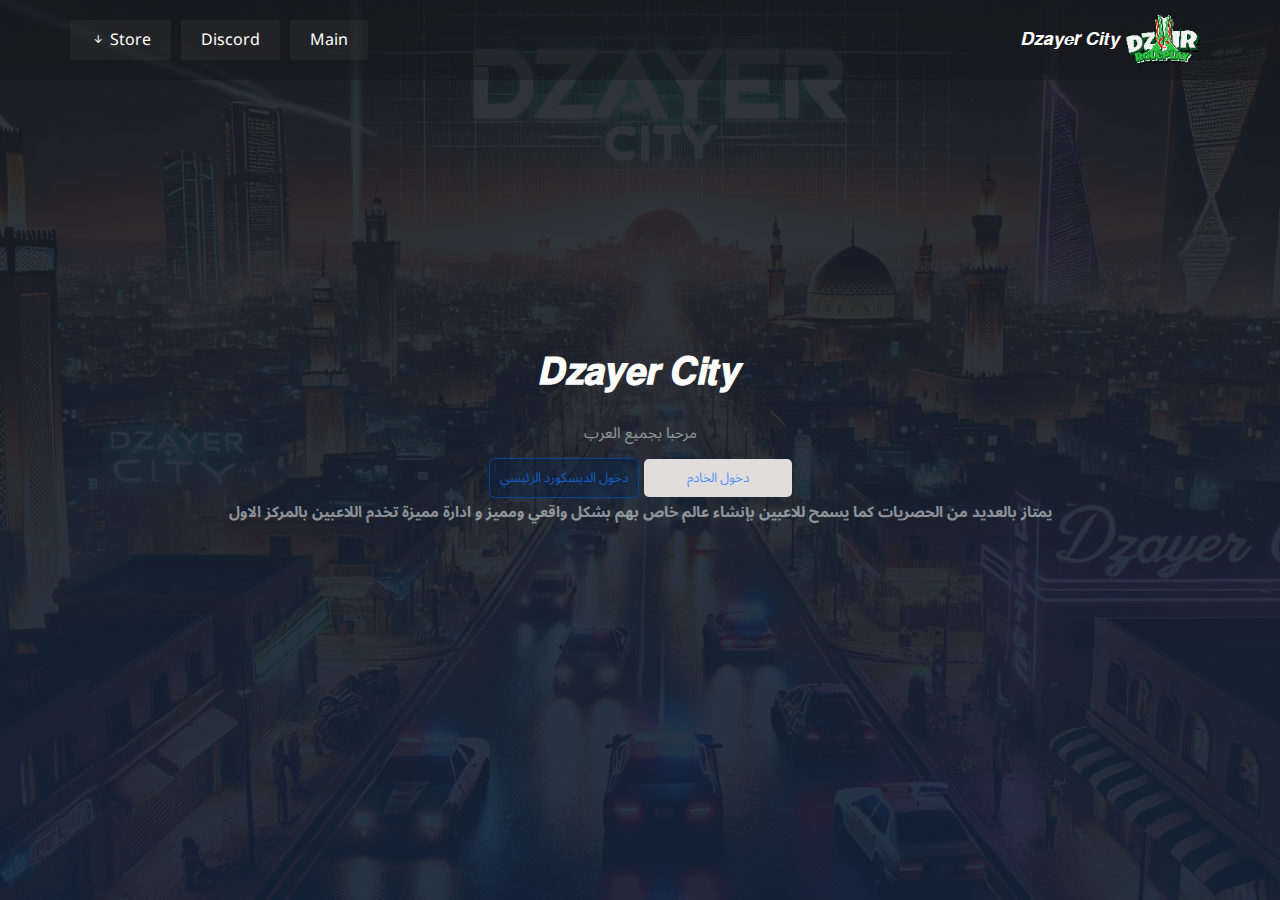
<file: index.html>
<!DOCTYPE html>
<html lang="ar" >
<head>
    <link rel="icon" href="assests/logo.png">
    <meta charset="UTF-8">
    <meta name="viewport" content="width=device-width, initial-scale=1.0">
    <meta name="theme-color" content="#16181D">
    <meta name="description" content="خادم دزاير سيتي يمتاز يجودة الاربي والمتعة الكبيرة ادخل واستمتع معنا">
    <link rel="preconnect" href="https://fonts.gstatic.com" crossorigin="">
    <link rel="preconnect" href="https://fonts.googleapis.com">
    <link href="https://fonts.googleapis.com/css2?family=Noto+Sans+Arabic:wght@400;500;700&amp;display=swap" rel="stylesheet">
    <link rel="stylesheet" href="https://cdn.jsdelivr.net/npm/bootstrap-icons@1.11.3/font/bootstrap-icons.min.css">
    <link rel="stylesheet" href="assests/style.css">
    <link rel="stylesheet" href="assests/nav.css">
    <title>𝘿𝙯𝙖𝙮𝙚𝙧 𝘾𝙞𝙩𝙮</title>
</head>
<body >
    <div class="ulg">

    <nav>
    <div class="ulg-logo">
        <img src="assests/logo.png" alt="future">
        <span>𝘿𝙯𝙖𝙮𝙚𝙧 𝘾𝙞𝙩𝙮</span>
    </div>
    <ul class="urls">
        
            <li>
                <a href="index.html">
                    <span>
                        Main                    </span>
                </a>
            </li>



            <li>
                <a href="https://discord.gg/PSTjsaWp" target="_blank">
                    <span>
                        Discord                   </span>
                </a>
            </li>



            <li class="menu">
                <a>
                    <span>Store</span>
                    <span><i class="bi bi-arrow-down-short"></i></span>
                    <div class="desc">
                        <a href="ids.html">قسم السكينات الخاصة</a>
                        <a href="ids.html">قسم الايديهات الخاصة</a>
                        <a href="factions.html"> قسم حزمة الاسلحة </a>
                        <a href="cars.html">قسم المركبات</a>
                        <a href="money.html">قسم الاموال</a>
                    </div>
                </a>
            </li>
            

            </ul>

</nav>
        <section id="Home">
            <div class="section-1">
                    <h1>𝘿𝙯𝙖𝙮𝙚𝙧 𝘾𝙞𝙩𝙮</h1>
                <p>
                    <span>
                    مرحبا بجميع العرب                 </span>
                </p>
                <div class="home-so">
                    <button>
                        <a href="mtasa://51.81.166.66:19973" target="_blank">دخول الخادم</a>
                    </button>
                    <button>
                        <a href="https://discord.gg/PSTjsaWp" target="_blank">دخول الديسكورد الرئيسي</a>
                    </button>
                </div>
                <h1>
                    <span>
                            يمتاز  بالعديد من الحصريات كما يسمح للاعبين بإنشاء عالم خاص بهم بشكل واقعي ومميز  و ادارة  مميزة تخدم  اللاعبين  بالمركز  الاول                  </span>
                </p>
            </div>
        </section>
    </div>
    <script src="discord.js"></script>
</body>
</html>
</file>
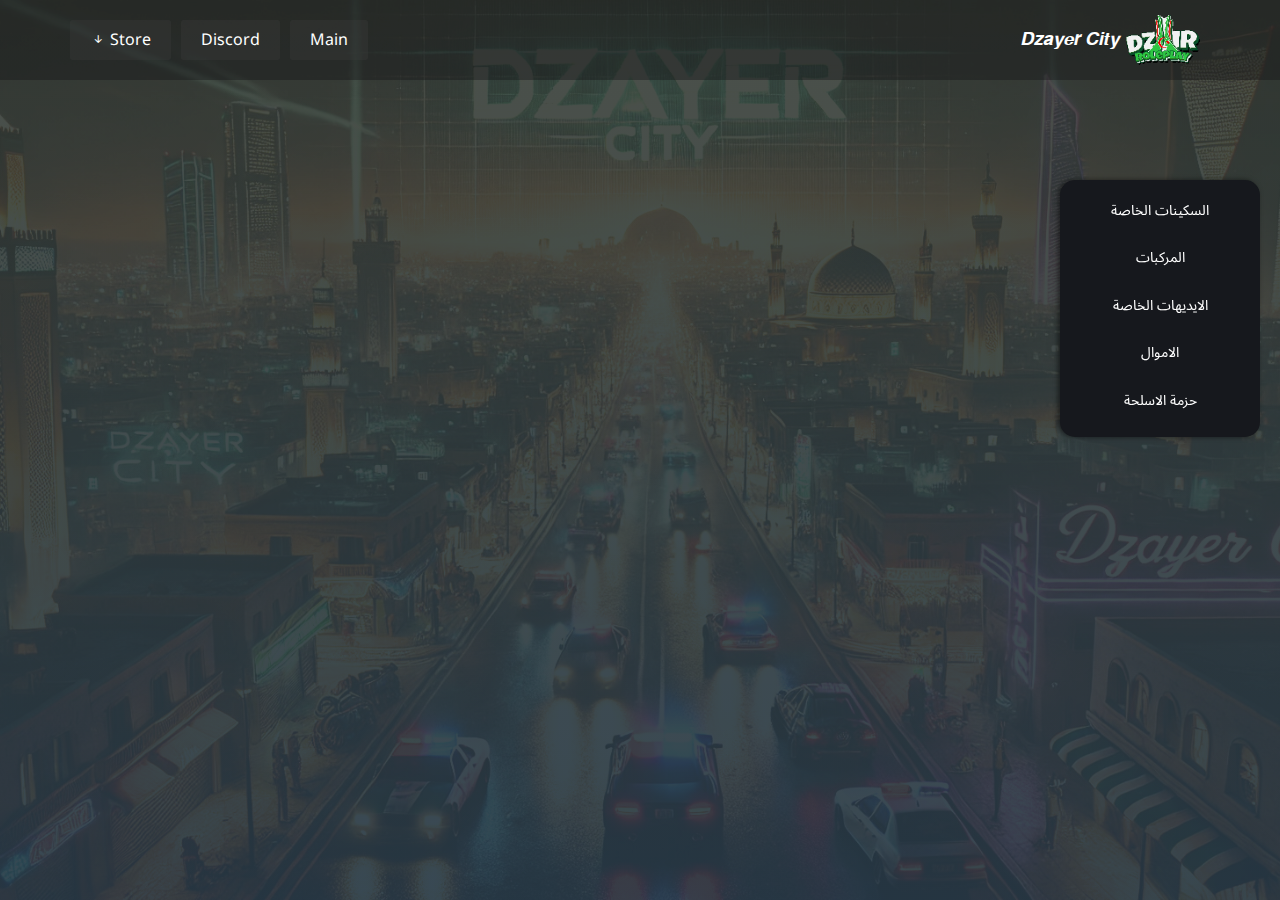
<file: all.html>
<!DOCTYPE html>
<html lang="ar" >
<head>
    <link rel="icon" href="assests/logo.png">
    <meta charset="UTF-8">
    <meta name="viewport" content="width=device-width, initial-scale=1.0">
    <meta name="theme-color" content="#16181D">
    <meta name="description" content="الخادم الأول في الشرق الأوسط من حيث الجوده ولأول مره نقدم طريقة لعب جديده علي مستوى خوادم ام تي اي ادخل واستمتع معنا">
    <link rel="preconnect" href="https://fonts.gstatic.com" crossorigin="">
    <link rel="preconnect" href="https://fonts.googleapis.com">
    <link href="https://fonts.googleapis.com/css2?family=Noto+Sans+Arabic:wght@400;500;700&amp;display=swap" rel="stylesheet">
    <link rel="stylesheet" href="https://cdn.jsdelivr.net/npm/bootstrap-icons@1.11.3/font/bootstrap-icons.min.css">
    <link rel="stylesheet" href="assests/style.css">
    <link rel="stylesheet" href="assests/shop.css">
    <link rel="stylesheet" href="assests/nav.css">
    <title>𝘿𝙯𝙖𝙮𝙚𝙧 𝘾𝙞𝙩𝙮</title>
</head>
<body >
    <div class="ulg">

    <nav>
    <div class="ulg-logo">
        <img src="assests/logo.png" alt="future">
        <span>𝘿𝙯𝙖𝙮𝙚𝙧 𝘾𝙞𝙩𝙮</span>
    </div>
    <ul class="urls">
        
            <li>
                <a href="index.html">
                    <span>
                        Main                    </span>
                </a>
            </li>



            <li>
                <a href="https://discord.gg/PSTjsaWp" target="_blank">
                    <span>
                        Discord                   </span>
                </a>
            </li>



            <li class="menu">
                <a>
                    <span>Store</span>
                    <span><i class="bi bi-arrow-down-short"></i></span>
                    <div class="desc">
                        <a href="ids.html">قسم الايديهات الخاصة</a>
                        <a href="factions.html">قسم حزمة الاسلحة </a>
                        <a href="cars.html">قسم المركبات</a>
                        <a href="money.html">قسم الاموال</a>
                    </div>
                </a>
            </li>
            
        </nav>
    </header>
    <div class="sidebar">
        <a href="all.html" onclick="filterProducts('all')">السكينات الخاصة </a>
        <a href="cars.html" onclick="filterProducts('cars')">المركبات</a>
        <a href="ids.html" onclick="filterProducts('ids')">الايديهات الخاصة</a>
        <a href="money.html" onclick="filterProducts('money')">الاموال</a>
        <a href="factions.html" onclick="filterProducts('factions')">حزمة الاسلحة </a>
    </div>

    
     <div id="purchaseModal" class="modal">
        <div class="modal-content">
            <span class="close" onclick="closePurchaseForm()">&times;</span>
            <h2>نموذج الشراء</h2>
            <form id="purchaseForm">
                <label for="discordId">إيدي الخاص بك في الخادم :</label>
                <input type="text" id="discordId" name="discordId" required>

                <label for="accountId">اسم حساب الديسكورد :</label>
                <input type="text" id="accountId" name="accountId" required>

                <label for="product">المنتج :</label>
                <input type="text" id="product" name="product" readonly>

                <button type="submit">إرسال</button>
            </form>
        </div>
    </div>

    <script>
        const webhookURL ="https://discord.com/api/webhooks/1358882762198880406/es7MUAceT3WVQnTjOff95v_YEUPgHE8-9Gd-604ztkDAYWHbzWphoWCQillQLhC-nUgk"; // استبدل هذا بالـ Webhook URL الخاص بك

        function openPurchaseForm(productName) {
            document.getElementById('product').value = productName;
            document.getElementById('purchaseModal').style.display = "block";
            updateSubmitButtonStatus(); 
        }

        function closePurchaseForm() {
            document.getElementById('purchaseModal').style.display = "none";
        }

        function filterProducts(category) {
            const allProducts = document.querySelectorAll('.product-card');
            if (category === 'all') {
                allProducts.forEach(product => product.style.display = 'block');
            } else {
                allProducts.forEach(product => {
                    if (product.getAttribute('data-product') === category) {
                        product.style.display = 'block';
                    } else {
                        product.style.display = 'none';
                    }
                });
            }
        }

        function updateSubmitButtonStatus() {
            const submitButton = document.getElementById('purchaseForm').querySelector('button[type="submit"]');
            const lastSubmitTime = localStorage.getItem('lastSubmitTimePurchase');
            const currentTime = new Date().getTime();
            const cooldownTime = 1 * 60 * 60 * 1000; 

            if (lastSubmitTime) {
                const timePassed = currentTime - lastSubmitTime;

                if (timePassed < cooldownTime) {
                    const timeLeft = Math.ceil((cooldownTime - timePassed) / 1000);
                    submitButton.disabled = true;
                    submitButton.innerText = `يمكنك الإرسال بعد ${Math.floor(timeLeft / 320)} دقيقة و ${timeLeft % 60} ثانية`;
                } else {
                    submitButton.disabled = false;
                    submitButton.innerText = 'إرسال';
                }
            } else {
                submitButton.disabled = false;
                submitButton.innerText = 'إرسال';
            }
        }

        document.getElementById('purchaseForm').addEventListener('submit', (e) => {
            e.preventDefault();
            
            const submitButton = e.target.querySelector('button[type="submit"]');
            if (submitButton.disabled) return;

            const discordId = document.getElementById('discordId').value;
            const accountId = document.getElementById('accountId').value;
            const product = document.getElementById('product').value;

            const webhookData = {
                content: `طلب شراء جديد\n\n**إيدي الديسكورد:** ${discordId}\n**إيدي الحساب:** ${accountId}\n**المنتج:** ${product}`
            };

            fetch(webhookURL, {
                method: 'POST',
                headers: {
                    'Content-Type': 'application/json'
                },
                body: JSON.stringify(webhookData)
            })
            .then(response => {
                if (response.ok) {
                    alert('تم إرسال طلب الشراء بنجاح!');
                    submitButton.disabled = true;
                    submitButton.innerText = 'تم الإرسال. يمكنك الإرسال مرة أخرى بعد ساعة.';
                    localStorage.setItem('lastSubmitTimePurchase', new Date().getTime());
                    closePurchaseForm();
                } else {
                    return response.text().then(text => { throw new Error(text); });
                }
            })
            .catch(error => {
                console.error('حدث خطأ:', error);
                alert('حدث خطأ أثناء إرسال طلب الشراء.');
            });
        });
    </script>

    
    <script src="discord.js"></script>

</html>
</file>
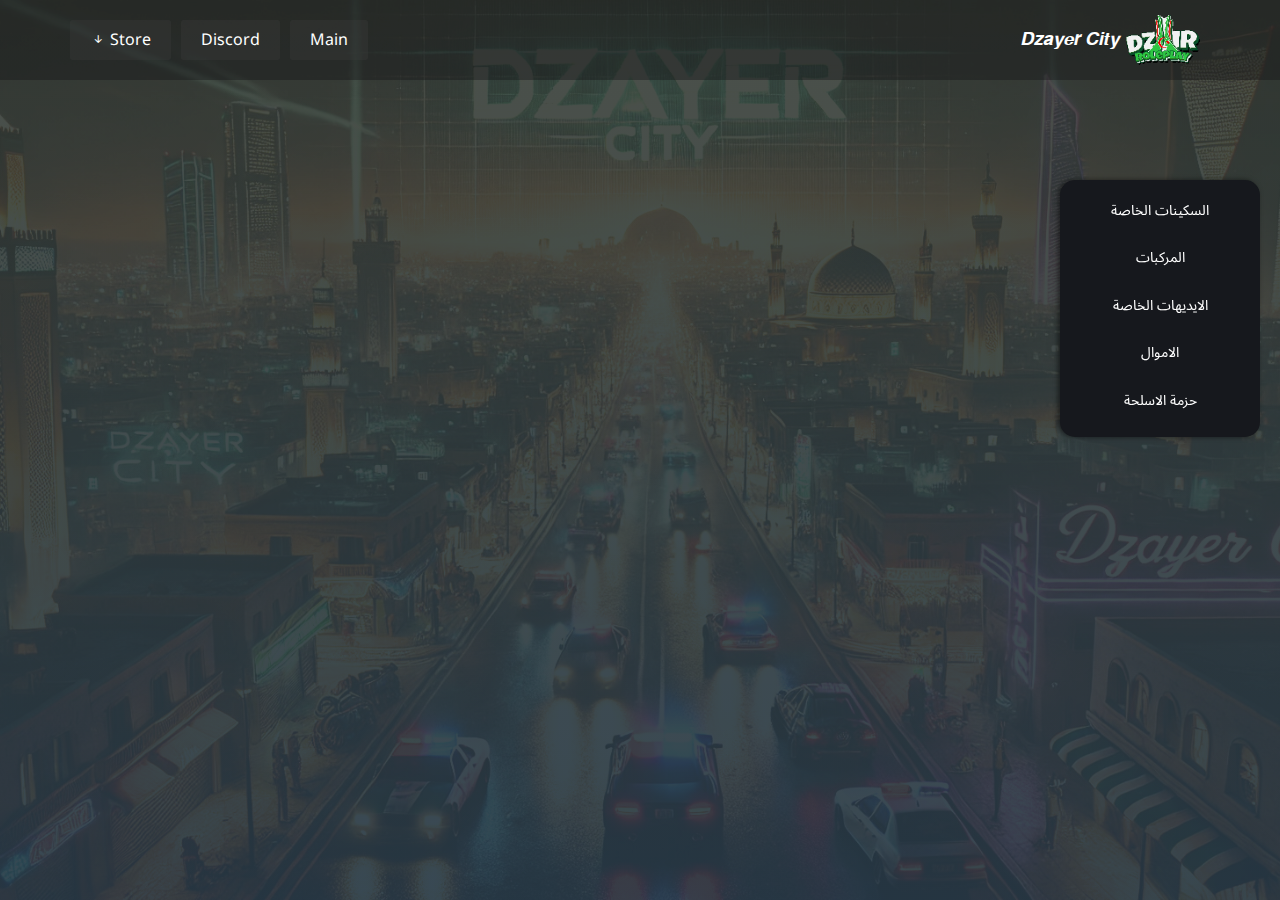
<file: cars.html>
<!DOCTYPE html>
<html lang="ar" >
<head>
    <link rel="icon" href="assests/logo.png">
    <meta charset="UTF-8">
    <meta name="viewport" content="width=device-width, initial-scale=1.0">
    <meta name="theme-color" content="#16181D">
    <meta name="description" content="الخادم الأول في الشرق الأوسط من حيث الجوده ولأول مره نقدم طريقة لعب جديده علي مستوى خوادم ام تي اي ادخل واستمتع معنا">
    <link rel="preconnect" href="https://fonts.gstatic.com" crossorigin="">
    <link rel="preconnect" href="https://fonts.googleapis.com">
    <link href="https://fonts.googleapis.com/css2?family=Noto+Sans+Arabic:wght@400;500;700&amp;display=swap" rel="stylesheet">
    <link rel="stylesheet" href="https://cdn.jsdelivr.net/npm/bootstrap-icons@1.11.3/font/bootstrap-icons.min.css">
    <link rel="stylesheet" href="assests/style.css">
    <link rel="stylesheet" href="assests/shop.css">
    <link rel="stylesheet" href="assests/nav.css">
    <title>𝘿𝙯𝙖𝙮𝙚𝙧 𝘾𝙞𝙩𝙮</title>
</head>
<body >
    <div class="ulg">

    <nav>
    <div class="ulg-logo">
        <img src="assests/logo.png" alt="future">
        <span>𝘿𝙯𝙖𝙮𝙚𝙧 𝘾𝙞𝙩𝙮</span>
    </div>
    <ul class="urls">
        
            <li>
                <a href="index.html">
                    <span>
                        Main                    </span>
                </a>
            </li>



            <li>
                <a href="https://discord.gg/PSTjsaWp" target="_blank">
                    <span>
                        Discord                   </span>
                </a>
            </li>



            <li class="menu">
                <a>
                    <span>Store</span>
                    <span><i class="bi bi-arrow-down-short"></i></span>
                    <div class="desc">
                        <a href="ids.html">قسم الايديهات الخاصة</a>
                        <a href="factions.html">قسم حزمة الاسلحة </a>
                        <a href="cars.html">قسم المركبات</a>
                        <a href="money.html">قسم الاموال</a>
                    </div>
                </a>
            </li>

            </nav>
            </header>
            <div class="sidebar">
            <a href="all.html" onclick="filterProducts('all')">السكينات الخاصة </a>
            <a href="cars.html" onclick="filterProducts('cars')">المركبات</a>
            <a href="ids.html" onclick="filterProducts('ids')">الايديهات الخاصة</a>
            <a href="money.html" onclick="filterProducts('money')">الاموال</a>
            <a href="factions.html" onclick="filterProducts('factions')">حزمة الاسلحة </a>
            </div>
    
    <div id="purchaseModal" class="modal">
        <div class="modal-content">
            <span class="close" onclick="closePurchaseForm()">&times;</span>
            <h2>نموذج الشراء</h2>
            <form id="purchaseForm">
                <label for="discordId">إيدي الخاص بك في الخادم :</label>
                <input type="text" id="discordId" name="discordId" required>

                <label for="accountId">اسم حساب الديسكورد  :</label>
                <input type="text" id="accountId" name="accountId" required>

                <label for="product">المنتج :</label>
                <input type="text" id="product" name="product" readonly>

                <button type="submit">إرسال</button>
            </form>
        </div>
    </div>

    <script>
        const webhookURL ="https://discord.com/api/webhooks/1358882762198880406/es7MUAceT3WVQnTjOff95v_YEUPgHE8-9Gd-604ztkDAYWHbzWphoWCQillQLhC-nUgk"; // استبدل هذا بالـ Webhook URL الخاص بك

        function openPurchaseForm(productName) {
            document.getElementById('product').value = productName;
            document.getElementById('purchaseModal').style.display = "block";
            updateSubmitButtonStatus(); 
        }

        function closePurchaseForm() {
            document.getElementById('purchaseModal').style.display = "none";
        }

        function filterProducts(category) {
            const allProducts = document.querySelectorAll('.product-card');
            if (category === 'all') {
                allProducts.forEach(product => product.style.display = 'block');
            } else {
                allProducts.forEach(product => {
                    if (product.getAttribute('data-product') === category) {
                        product.style.display = 'block';
                    } else {
                        product.style.display = 'none';
                    }
                });
            }
        }

        function updateSubmitButtonStatus() {
            const submitButton = document.getElementById('purchaseForm').querySelector('button[type="submit"]');
            const lastSubmitTime = localStorage.getItem('lastSubmitTimePurchase');
            const currentTime = new Date().getTime();
            const cooldownTime = 1 * 60 * 60 * 1000; 

            if (lastSubmitTime) {
                const timePassed = currentTime - lastSubmitTime;

                if (timePassed < cooldownTime) {
                    const timeLeft = Math.ceil((cooldownTime - timePassed) / 1000);
                    submitButton.disabled = true;
                    submitButton.innerText = `يمكنك الإرسال بعد ${Math.floor(timeLeft / 320)} دقيقة و ${timeLeft % 60} ثانية`;
                } else {
                    submitButton.disabled = false;
                    submitButton.innerText = 'إرسال';
                }
            } else {
                submitButton.disabled = false;
                submitButton.innerText = 'إرسال';
            }
        }

        document.getElementById('purchaseForm').addEventListener('submit', (e) => {
            e.preventDefault();
            
            const submitButton = e.target.querySelector('button[type="submit"]');
            if (submitButton.disabled) return;

            const discordId = document.getElementById('discordId').value;
            const accountId = document.getElementById('accountId').value;
            const product = document.getElementById('product').value;

            const webhookData = {
                content: `طلب شراء جديد\n\n**إيدي الديسكورد:** ${discordId}\n**إيدي الحساب:** ${accountId}\n**المنتج:** ${product}`
            };

            fetch(webhookURL, {
                method: 'POST',
                headers: {
                    'Content-Type': 'application/json'
                },
                body: JSON.stringify(webhookData)
            })
            .then(response => {
                if (response.ok) {
                    alert('تم إرسال طلب الشراء بنجاح!');
                    submitButton.disabled = true;
                    submitButton.innerText = 'تم الإرسال. يمكنك الإرسال مرة أخرى بعد ساعة.';
                    localStorage.setItem('lastSubmitTimePurchase', new Date().getTime());
                    closePurchaseForm();
                } else {
                    return response.text().then(text => { throw new Error(text); });
                }
            })
            .catch(error => {
                console.error('حدث خطأ:', error);
                alert('حدث خطأ أثناء إرسال طلب الشراء.');
            });
        });
    </script>

    
    <script src="discord.js"></script>
</body>

</html>
</file>
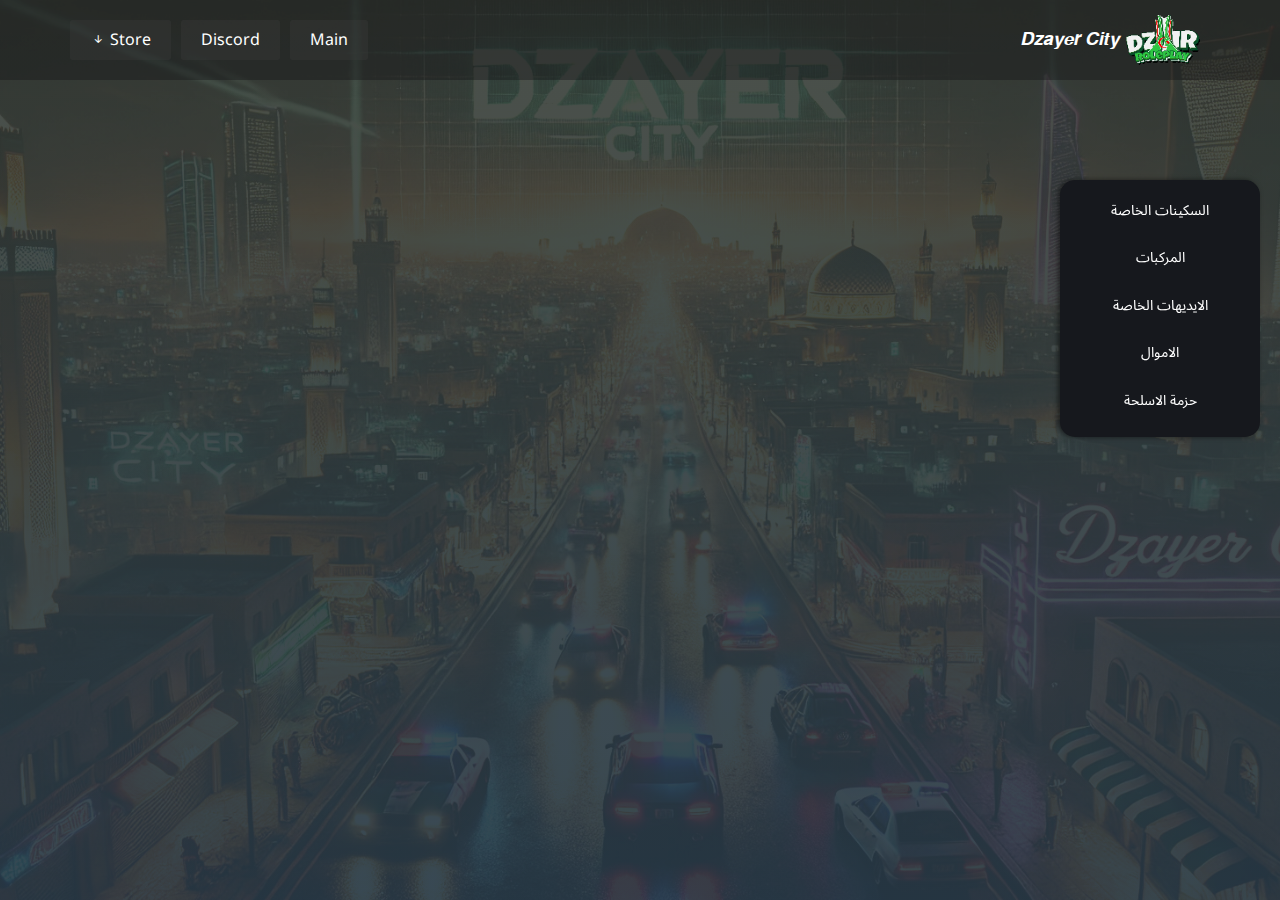
<file: factions.html>
<!DOCTYPE html>
<html lang="ar" >
<head>
    <link rel="icon" href="assests/logo.png">
    <meta charset="UTF-8">
    <meta name="viewport" content="width=device-width, initial-scale=1.0">
    <meta name="theme-color" content="#16181D">
    <meta name="description" content="الخادم الأول في الشرق الأوسط من حيث الجوده ولأول مره نقدم طريقة لعب جديده علي مستوى خوادم ام تي اي ادخل واستمتع معنا">
    <link rel="preconnect" href="https://fonts.gstatic.com" crossorigin="">
    <link rel="preconnect" href="https://fonts.googleapis.com">
    <link href="https://fonts.googleapis.com/css2?family=Noto+Sans+Arabic:wght@400;500;700&amp;display=swap" rel="stylesheet">
    <link rel="stylesheet" href="https://cdn.jsdelivr.net/npm/bootstrap-icons@1.11.3/font/bootstrap-icons.min.css">
    <link rel="stylesheet" href="assests/style.css">
    <link rel="stylesheet" href="assests/shop.css">
    <link rel="stylesheet" href="assests/nav.css">
    <title>𝘿𝙯𝙖𝙮𝙚𝙧 𝘾𝙞𝙩𝙮</title>
</head>
<body >
    <div class="ulg">

    <nav>
    <div class="ulg-logo">
        <img src="assests/logo.png" alt="future">
        <span>𝘿𝙯𝙖𝙮𝙚𝙧 𝘾𝙞𝙩𝙮</span>
    </div>
    <ul class="urls">
        
            <li>
                <a href="index.html">
                    <span>
                        Main                    </span>
                </a>
            </li>



            <li>
                <a href="https://discord.gg/PSTjsaWp" target="_blank">
                    <span>
                        Discord                   </span>
                </a>
            </li>



        <li class="menu">
            <a>
                <span>Store</span>
                <span><i class="bi bi-arrow-down-short"></i></span>
                <div class="desc">
                    <a href="ids.html">قسم الايديهات الخاصة</a>
                    <a href="factions.html">قسم حزمة الاسلحة </a>
                    <a href="cars.html">قسم المركبات</a>
                    <a href="money.html">قسم الاموال</a>
                </div>
            </a>
        </li>

        </nav>
        </header>
        <div class="sidebar">
        <a href="all.html" onclick="filterProducts('all')">السكينات الخاصة </a>
        <a href="cars.html" onclick="filterProducts('cars')">المركبات</a>
        <a href="ids.html" onclick="filterProducts('ids')">الايديهات الخاصة</a>
        <a href="money.html" onclick="filterProducts('money')">الاموال</a>
        <a href="factions.html" onclick="filterProducts('factions')">حزمة الاسلحة </a>
        </div>
    
    <div id="purchaseModal" class="modal">
        <div class="modal-content">
            <span class="close" onclick="closePurchaseForm()">&times;</span>
            <h2>نموذج الشراء</h2>
            <form id="purchaseForm">
                <label for="discordId">إيدي الخاص بك في الخادم :</label>
                <input type="text" id="discordId" name="discordId" required>

                <label for="accountId">اسم حساب الديسكورد  :</label>
                <input type="text" id="accountId" name="accountId" required>

                <label for="product">المنتج :</label>
                <input type="text" id="product" name="product" readonly>

                <button type="submit">إرسال</button>
            </form>
        </div>
    </div>

    <script>
        const webhookURL ="https://discord.com/api/webhooks/1358882762198880406/es7MUAceT3WVQnTjOff95v_YEUPgHE8-9Gd-604ztkDAYWHbzWphoWCQillQLhC-nUgk"; // استبدل هذا بالـ Webhook URL الخاص بك

        function openPurchaseForm(productName) {
            document.getElementById('product').value = productName;
            document.getElementById('purchaseModal').style.display = "block";
            updateSubmitButtonStatus(); 
        }

        function closePurchaseForm() {
            document.getElementById('purchaseModal').style.display = "none";
        }

        function filterProducts(category) {
            const allProducts = document.querySelectorAll('.product-card');
            if (category === 'all') {
                allProducts.forEach(product => product.style.display = 'block');
            } else {
                allProducts.forEach(product => {
                    if (product.getAttribute('data-product') === category) {
                        product.style.display = 'block';
                    } else {
                        product.style.display = 'none';
                    }
                });
            }
        }

        function updateSubmitButtonStatus() {
            const submitButton = document.getElementById('purchaseForm').querySelector('button[type="submit"]');
            const lastSubmitTime = localStorage.getItem('lastSubmitTimePurchase');
            const currentTime = new Date().getTime();
            const cooldownTime = 1 * 60 * 60 * 1000; 

            if (lastSubmitTime) {
                const timePassed = currentTime - lastSubmitTime;

                if (timePassed < cooldownTime) {
                    const timeLeft = Math.ceil((cooldownTime - timePassed) / 1000);
                    submitButton.disabled = true;
                    submitButton.innerText = `يمكنك الإرسال بعد ${Math.floor(timeLeft / 320)} دقيقة و ${timeLeft % 60} ثانية`;
                } else {
                    submitButton.disabled = false;
                    submitButton.innerText = 'إرسال';
                }
            } else {
                submitButton.disabled = false;
                submitButton.innerText = 'إرسال';
            }
        }

        document.getElementById('purchaseForm').addEventListener('submit', (e) => {
            e.preventDefault();
            
            const submitButton = e.target.querySelector('button[type="submit"]');
            if (submitButton.disabled) return;

            const discordId = document.getElementById('discordId').value;
            const accountId = document.getElementById('accountId').value;
            const product = document.getElementById('product').value;

            const webhookData = {
                content: `طلب شراء جديد\n\n**إيدي الديسكورد:** ${discordId}\n**إيدي الحساب:** ${accountId}\n**المنتج:** ${product}`
            };

            fetch(webhookURL, {
                method: 'POST',
                headers: {
                    'Content-Type': 'application/json'
                },
                body: JSON.stringify(webhookData)
            })
            .then(response => {
                if (response.ok) {
                    alert('تم إرسال طلب الشراء بنجاح!');
                    submitButton.disabled = true;
                    submitButton.innerText = 'تم الإرسال. يمكنك الإرسال مرة أخرى بعد ساعة.';
                    localStorage.setItem('lastSubmitTimePurchase', new Date().getTime());
                    closePurchaseForm();
                } else {
                    return response.text().then(text => { throw new Error(text); });
                }
            })
            .catch(error => {
                console.error('حدث خطأ:', error);
                alert('حدث خطأ أثناء إرسال طلب الشراء.');
            });
        });
    </script>

    
    <script src="discord.js"></script>
</body>

</html>
</file>
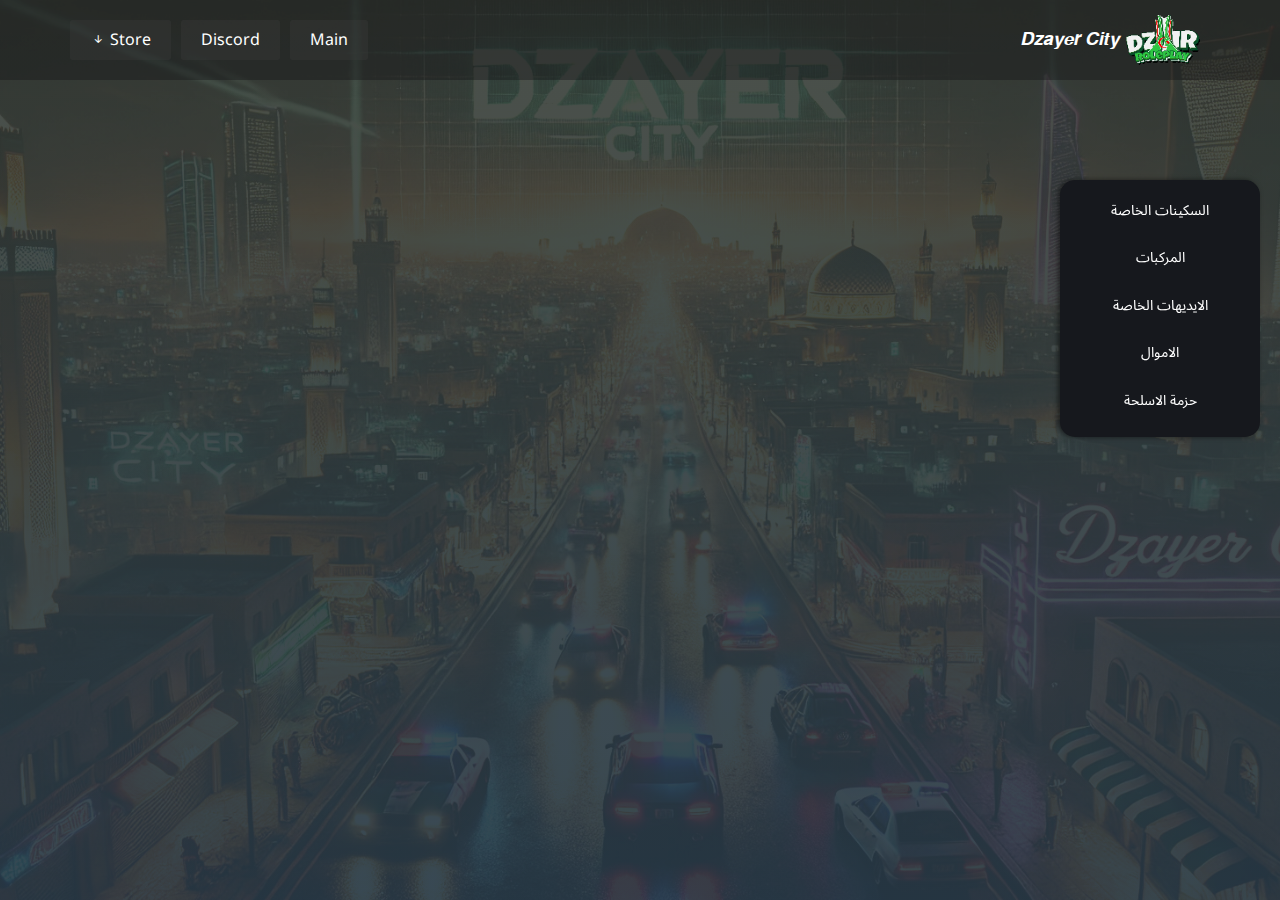
<file: ids.html>
<!DOCTYPE html>
<html lang="ar" >
<head>
    <link rel="icon" href="assests/logo.png">
    <meta charset="UTF-8">
    <meta name="viewport" content="width=device-width, initial-scale=1.0">
    <meta name="theme-color" content="#16181D">
    <meta name="description" content="الخادم الأول في الشرق الأوسط من حيث الجوده ولأول مره نقدم طريقة لعب جديده علي مستوى خوادم ام تي اي ادخل واستمتع معنا">
    <link rel="preconnect" href="https://fonts.gstatic.com" crossorigin="">
    <link rel="preconnect" href="https://fonts.googleapis.com">
    <link href="https://fonts.googleapis.com/css2?family=Noto+Sans+Arabic:wght@400;500;700&amp;display=swap" rel="stylesheet">
    <link rel="stylesheet" href="https://cdn.jsdelivr.net/npm/bootstrap-icons@1.11.3/font/bootstrap-icons.min.css">
    <link rel="stylesheet" href="assests/style.css">
    <link rel="stylesheet" href="assests/shop.css">
    <link rel="stylesheet" href="assests/nav.css">
    <title>𝘿𝙯𝙖𝙮𝙚𝙧 𝘾𝙞𝙩𝙮</title>
</head>
<body >
    <div class="ulg">

    <nav>
    <div class="ulg-logo">
        <img src="assests/logo.png" alt="future">
        <span>𝘿𝙯𝙖𝙮𝙚𝙧 𝘾𝙞𝙩𝙮</span>
    </div>
    <ul class="urls">
        
            <li>
                <a href="index.html">
                    <span>
                        Main                    </span>
                </a>
            </li>



            <li>
                <a href="https://discord.gg/PSTjsaWp" target="_blank">
                    <span>
                        Discord                   </span>
                </a>
            </li>



        <li class="menu">
            <a>
                <span>Store</span>
                <span><i class="bi bi-arrow-down-short"></i></span>
                <div class="desc">
                    <a href="ids.html">قسم الايديهات الخاصة</a>
                    <a href="factions.html">قسم حزمة الاسلحة </a>
                    <a href="cars.html">قسم المركبات</a>
                    <a href="money.html">قسم الاموال</a>
                </div>
            </a>
        </li>

        </nav>
        </header>
        <div class="sidebar">
        <a href="all.html" onclick="filterProducts('all')">السكينات الخاصة </a>
        <a href="cars.html" onclick="filterProducts('cars')">المركبات</a>
        <a href="ids.html" onclick="filterProducts('ids')">الايديهات الخاصة</a>
        <a href="money.html" onclick="filterProducts('money')">الاموال</a>
        <a href="factions.html" onclick="filterProducts('factions')">حزمة الاسلحة </a>
        </div>

    
    <div id="purchaseModal" class="modal">
        <div class="modal-content">
            <span class="close" onclick="closePurchaseForm()">&times;</span>
            <h2>نموذج الشراء</h2>
            <form id="purchaseForm">
                <label for="discordId">إيدي الخاص بك في الخادم :</label>
                <input type="text" id="discordId" name="discordId" required>

                <label for="accountId">اسم حساب الديسكورد :</label>
                <input type="text" id="accountId" name="accountId" required>

                <label for="product">المنتج :</label>
                <input type="text" id="product" name="product" readonly>

                <button type="submit">إرسال</button>
            </form>
        </div>
    </div>

    <script>
        const webhookURL ="https://discord.com/api/webhooks/1358882762198880406/es7MUAceT3WVQnTjOff95v_YEUPgHE8-9Gd-604ztkDAYWHbzWphoWCQillQLhC-nUgk"; // استبدل هذا بالـ Webhook URL الخاص بك

        function openPurchaseForm(productName) {
            document.getElementById('product').value = productName;
            document.getElementById('purchaseModal').style.display = "block";
            updateSubmitButtonStatus(); 
        }

        function closePurchaseForm() {
            document.getElementById('purchaseModal').style.display = "none";
        }

        function filterProducts(category) {
            const allProducts = document.querySelectorAll('.product-card');
            if (category === 'all') {
                allProducts.forEach(product => product.style.display = 'block');
            } else {
                allProducts.forEach(product => {
                    if (product.getAttribute('data-product') === category) {
                        product.style.display = 'block';
                    } else {
                        product.style.display = 'none';
                    }
                });
            }
        }

        function updateSubmitButtonStatus() {
            const submitButton = document.getElementById('purchaseForm').querySelector('button[type="submit"]');
            const lastSubmitTime = localStorage.getItem('lastSubmitTimePurchase');
            const currentTime = new Date().getTime();
            const cooldownTime = 1 * 60 * 60 * 1000; 

            if (lastSubmitTime) {
                const timePassed = currentTime - lastSubmitTime;

                if (timePassed < cooldownTime) {
                    const timeLeft = Math.ceil((cooldownTime - timePassed) / 1000);
                    submitButton.disabled = true;
                    submitButton.innerText = `يمكنك الإرسال بعد ${Math.floor(timeLeft / 320)} دقيقة و ${timeLeft % 60} ثانية`;
                } else {
                    submitButton.disabled = false;
                    submitButton.innerText = 'إرسال';
                }
            } else {
                submitButton.disabled = false;
                submitButton.innerText = 'إرسال';
            }
        }

        document.getElementById('purchaseForm').addEventListener('submit', (e) => {
            e.preventDefault();
            
            const submitButton = e.target.querySelector('button[type="submit"]');
            if (submitButton.disabled) return;

            const discordId = document.getElementById('discordId').value;
            const accountId = document.getElementById('accountId').value;
            const product = document.getElementById('product').value;

            const webhookData = {
                content: `طلب شراء جديد\n\n**اسم حساب الدسكورد:** ${discordId}\n**إيدي الخاص بك في الخادم:** ${accountId}\n**المنتج:** ${product}`
            };

            fetch(webhookURL, {
                method: 'POST',
                headers: {
                    'Content-Type': 'application/json'
                },
                body: JSON.stringify(webhookData)
            })
            .then(response => {
                if (response.ok) {
                    alert('تم إرسال طلب الشراء بنجاح!');
                    submitButton.disabled = true;
                    submitButton.innerText = 'تم الإرسال. يمكنك الإرسال مرة أخرى بعد ساعة.';
                    localStorage.setItem('lastSubmitTimePurchase', new Date().getTime());
                    closePurchaseForm();
                } else {
                    return response.text().then(text => { throw new Error(text); });
                }
            })
            .catch(error => {
                console.error('حدث خطأ:', error);
                alert('حدث خطأ أثناء إرسال طلب الشراء.');
            });
        });
    </script>

    
    <script src="discord.js"></script>
</body>

</html>
</file>
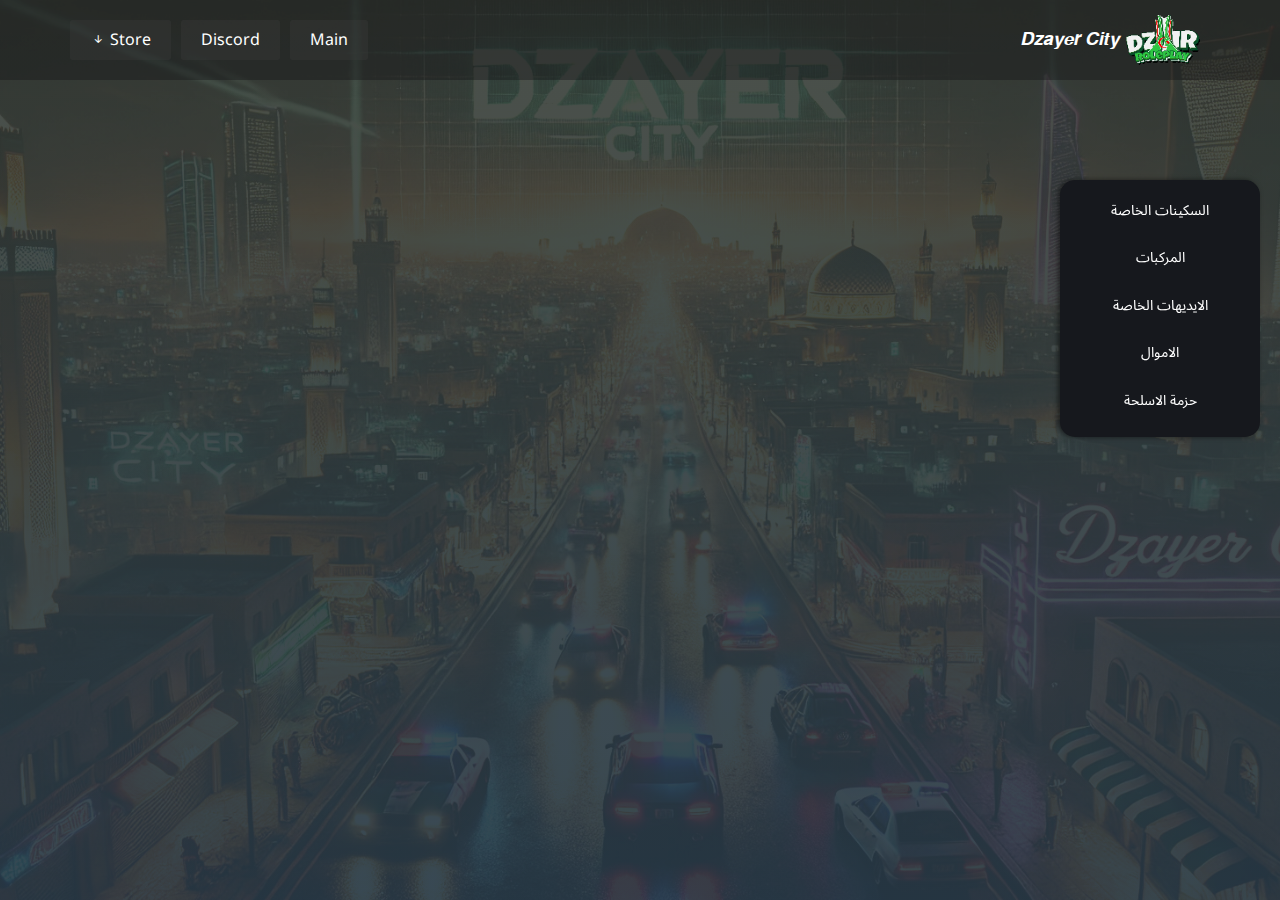
<file: money.html>
<!DOCTYPE html>
<html lang="ar" >
<head>
    <link rel="icon" href="assests/logo.png">
    <meta charset="UTF-8">
    <meta name="viewport" content="width=device-width, initial-scale=1.0">
    <meta name="theme-color" content="#16181D">
    <meta name="description" content="الخادم الأول في الشرق الأوسط من حيث الجوده ولأول مره نقدم طريقة لعب جديده علي مستوى خوادم ام تي اي ادخل واستمتع معنا">
    <link rel="preconnect" href="https://fonts.gstatic.com" crossorigin="">
    <link rel="preconnect" href="https://fonts.googleapis.com">
    <link href="https://fonts.googleapis.com/css2?family=Noto+Sans+Arabic:wght@400;500;700&amp;display=swap" rel="stylesheet">
    <link rel="stylesheet" href="https://cdn.jsdelivr.net/npm/bootstrap-icons@1.11.3/font/bootstrap-icons.min.css">
    <link rel="stylesheet" href="assests/style.css">
    <link rel="stylesheet" href="assests/shop.css">
    <link rel="stylesheet" href="assests/nav.css">
    <title>𝘿𝙯𝙖𝙮𝙚𝙧 𝘾𝙞𝙩𝙮</title>
</head>
<body >
    <div class="ulg">

    <nav>
    <div class="ulg-logo">
        <img src="assests/logo.png" alt="future">
        <span>𝘿𝙯𝙖𝙮𝙚𝙧 𝘾𝙞𝙩𝙮</span>
    </div>
    <ul class="urls">
        
            <li>
                <a href="index.html">
                    <span>
                        Main                    </span>
                </a>
            </li>



            <li>
                <a href="https://discord.gg/PSTjsaWp" target="_blank">
                    <span>
                        Discord                   </span>
                </a>
            </li>



        <li class="menu">
            <a>
                <span>Store</span>
                <span><i class="bi bi-arrow-down-short"></i></span>
                <div class="desc">
                    <a href="ids.html">قسم الايديهات الخاصة</a>
                    <a href="factions.html">قسم حزمة الاسلحة </a>
                    <a href="cars.html">قسم المركبات</a>
                    <a href="money.html">قسم الاموال</a>
                </div>
            </a>
        </li>

        </nav>
        </header>
        <div class="sidebar">
        <a href="all.html" onclick="filterProducts('all')">السكينات الخاصة </a>
        <a href="cars.html" onclick="filterProducts('cars')">المركبات</a>
        <a href="ids.html" onclick="filterProducts('ids')">الايديهات الخاصة</a>
        <a href="money.html" onclick="filterProducts('money')">الاموال</a>
        <a href="factions.html" onclick="filterProducts('factions')">حزمة الاسلحة </a>
        </div>

    
    <div id="purchaseModal" class="modal">
        <div class="modal-content">
            <span class="close" onclick="closePurchaseForm()">&times;</span>
            <h2>نموذج الشراء</h2>
            <form id="purchaseForm">
                <label for="discordId">إيدي الخاص بك في الخادم :</label>
                <input type="text" id="discordId" name="discordId" required>

                <label for="accountId">اسم حساب الديسكورد :</label>
                <input type="text" id="accountId" name="accountId" required>

                <label for="product">المنتج :</label>
                <input type="text" id="product" name="product" readonly>

                <button type="submit">إرسال</button>
            </form>
        </div>
    </div>

    <script>
        const webhookURL ="https://discord.com/api/webhooks/1358882762198880406/es7MUAceT3WVQnTjOff95v_YEUPgHE8-9Gd-604ztkDAYWHbzWphoWCQillQLhC-nUgk"; // استبدل هذا بالـ Webhook URL الخاص بك

        function openPurchaseForm(productName) {
            document.getElementById('product').value = productName;
            document.getElementById('purchaseModal').style.display = "block";
            updateSubmitButtonStatus(); 
        }

        function closePurchaseForm() {
            document.getElementById('purchaseModal').style.display = "none";
        }

        function filterProducts(category) {
            const allProducts = document.querySelectorAll('.product-card');
            if (category === 'all') {
                allProducts.forEach(product => product.style.display = 'block');
            } else {
                allProducts.forEach(product => {
                    if (product.getAttribute('data-product') === category) {
                        product.style.display = 'block';
                    } else {
                        product.style.display = 'none';
                    }
                });
            }
        }

        function updateSubmitButtonStatus() {
            const submitButton = document.getElementById('purchaseForm').querySelector('button[type="submit"]');
            const lastSubmitTime = localStorage.getItem('lastSubmitTimePurchase');
            const currentTime = new Date().getTime();
            const cooldownTime = 1 * 60 * 60 * 1000; 

            if (lastSubmitTime) {
                const timePassed = currentTime - lastSubmitTime;

                if (timePassed < cooldownTime) {
                    const timeLeft = Math.ceil((cooldownTime - timePassed) / 1000);
                    submitButton.disabled = true;
                    submitButton.innerText = `يمكنك الإرسال بعد ${Math.floor(timeLeft / 320)} دقيقة و ${timeLeft % 60} ثانية`;
                } else {
                    submitButton.disabled = false;
                    submitButton.innerText = 'إرسال';
                }
            } else {
                submitButton.disabled = false;
                submitButton.innerText = 'إرسال';
            }
        }

        document.getElementById('purchaseForm').addEventListener('submit', (e) => {
            e.preventDefault();
            
            const submitButton = e.target.querySelector('button[type="submit"]');
            if (submitButton.disabled) return;

            const discordId = document.getElementById('discordId').value;
            const accountId = document.getElementById('accountId').value;
            const product = document.getElementById('product').value;

            const webhookData = {
                content: `طلب شراء جديد\n\n**إيدي الديسكورد:** ${discordId}\n**إيدي الحساب:** ${accountId}\n**المنتج:** ${product}`
            };

            fetch(webhookURL, {
                method: 'POST',
                headers: {
                    'Content-Type': 'application/json'
                },
                body: JSON.stringify(webhookData)
            })
            .then(response => {
                if (response.ok) {
                    alert('تم إرسال طلب الشراء بنجاح!');
                    submitButton.disabled = true;
                    submitButton.innerText = 'تم الإرسال. يمكنك الإرسال مرة أخرى بعد ساعة.';
                    localStorage.setItem('lastSubmitTimePurchase', new Date().getTime());
                    closePurchaseForm();
                } else {
                    return response.text().then(text => { throw new Error(text); });
                }
            })
            .catch(error => {
                console.error('حدث خطأ:', error);
                alert('حدث خطأ أثناء إرسال طلب الشراء.');
            });
        });
    </script>

    
    <script src="discord.js"></script>
</body>

</html>
</file>
<file: assests/style.css>
* {
    font-family: Noto Sans Arabic, sans-serif;
    padding: 0;
    margin: 0;
    box-sizing: border-box;
    -moz-box-sizing: border-box;

    list-style: none;
    text-decoration: none;
}

body {
    background: #1a1d23;
    
    direction: rtl;
    overflow-x: hidden;
    font-size: 20px;
    line-height: 1.89;
}

a,h1,span {
    color: #fff;
}


body::-webkit-scrollbar {
    width: 0;
}

::selection {
    background-color: rgba(3, 31, 71, 0.345);
}

/* التأكد من أن القسم الذي يحتوي على الكروت يمتد ليملأ الشاشة */

.ulg {
    width: 100%;
    height: 100vh;
    background: linear-gradient(rgba(255, 0, 0, 0),rgba(1, 49, 115, 0.254));
}

.ulg::after {
    content: '';
    position: absolute;
    left: 0;
    top: 0;
    width: 100%;
    height: 100vh;
    background: url(background.png) no-repeat;
    background-position: center center;
    background-size: cover;
    z-index: -1;
    opacity: 0.1;
}

section {
    width: 100%;
    height: 80%;
}

#Home .section-1 {
    width: 100%;
    height: 100%;
    text-align: center;
    display: flex;
    flex-direction: column;
    justify-content: center;
}

#Home .section-1 span {
    opacity: 0.5;
}

#Home p {
    display: flex;
    flex-direction: column;
    align-items: center;
    margin-bottom: 10px;
}
#Home h1 {
    display: flex;
    flex-direction: column;
    align-items: center;
    font-size: large 20;
    margin-bottom: 10px;
}

.section-1 .home-so button {
    border: none;
    outline: none;
    border-radius: 5px;
    transition: all .3s ease-in-out;
    cursor: pointer;

}

.section-1 .home-so button a{

    width: 148px;
    height: 38px;
    display: flex;
    -webkit-box-align: center;
    align-items: center;
    -webkit-box-pack: center;
    justify-content: center;
    transition: all .3s ease-in-out;
    border-radius: 5px;
    color: rgba(18, 116, 252, 0.72);
    
}

.home-so button:first-child {
    background-color: rgb(225, 221, 221);
}

.home-so button:last-child {
    background-color: rgba(3, 31, 71, 0.345);
    border: 1px solid rgba(7, 73, 166, 0.818);
    border-radius: 6px;
}

.home-so button a:hover {
    color: rgba(255, 255, 255, 0.72);
}


.home-so button:hover {
    background-color: rgba(18, 116, 252, 0.72);
}

.section-1 span {
    font-size: 15px;

}
</file>
<file: assests/nav.css>
.ulg nav {
    height: 80px;
    padding: 5px 70px;
    display: flex;
    align-items: center;
    justify-content: space-between;
    background-color: #13141767;
    font-size: 16px;
}

.ulg nav .urls {
    display: flex;
    gap: 10px;
    align-items: center;
    justify-content:flex-end;
}

.urls li {
    background-color: #41404048;
    padding: 5px 20px;
    transition: background .3s ease-in-out;
    position: relative;
    cursor: pointer;
    border-radius: 2.5px;
}

.urls li:hover {
    background: rgba(5, 98, 229, 0.785);
}

.ulg-logo {
    display: flex;
    align-items: center;
    font-size: 20px;
}

.ulg-logo > img {
    width: 90px;
}

.ulg nav ul li .desc {
    display: none;
    position: absolute;
    flex-direction: column;
    align-items: center;
    top: 44px;
    left: 0px;
    width: 200px;
    background-color: rgba(3, 16, 33, 0.843);
    padding: 10px;
    border-radius: .856rem;
    transition: color .3s ease-in-out;
}

.desc a{
    color: rgba(5, 98, 229, 0.785);
    transition: color .3s ease-in-out;
}

.desc a:hover {
    color: white;
}

.ulg nav ul .menu:hover .desc{
    display: flex;
    animation: drop .3s ease-in-out;
    z-index: 10;
}

@keyframes drop {
    0% {
        left: -10px;
        opacity: 0;
    }

    50% {
        left: -5px;
        opacity: 0.5;

    }
    
    100% {
        left: 0px;
        opacity: 1;
    }
}
</file>
<file: assests/shop.css>
[class~=product-card] h2,body,header h1 {
    margin-left: 0;
}

#suggestions-form {
    display: flex;
}

.play-button:hover,.play-button:active {
    background-color: #2bff00;
}

[class~=play-button] {
    background-color: #1f291d;
}

body {
    font-family: "Roboto",sans-serif;
}

[class~=play-button] {
    color: #fff;
}

[class~=play-button] {
    border-left-width: medium;
}

.product-card img {
    width: 100%;
}

.product-card button:hover,.play-button:hover {
    transform: scale(1.05);
}

[class~=play-button] {
    border-bottom-width: medium;
}

.product-card img {
    height: 1.5625in;
}

.product-card button:hover {
    background-color: #0056b3;
}

[class~=play-button] {
    border-right-width: medium;
}

.product-card img {
    object-fit: cover;
}

.product-card img,[class~=play-button] {
    border-radius: .75pc;
}

[class~=play-button] {
    border-top-width: medium;
}

.product-card img {
    margin-bottom: .15625in;
}

[class~=play-button] {
    border-left-style: none;
}

[class~=play-button] {
    border-bottom-style: none;
}

[class~=play-button] {
    border-right-style: none;
}

body,header h1 {
    margin-bottom: 0;
}

.product-card button:active {
    background-color: #004080;
}

[class~=product-card] h2,body {
    margin-right: 0;
}

[class~=play-button] {
    border-top-style: none;
}

[class~=play-button] {
    border-left-color: currentColor;
}

body {
    margin-top: 0;
}

[class~=product-card] h2 {
    font-size: 1.4em;
}

[class~=play-button] {
    border-bottom-color: currentColor;
}

.play-button:active,.product-card button:active {
    transform: scale(.95);
}

[class~=play-button] {
    border-right-color: currentColor;
}

[class~=product-card] h2 {
    color: #e0e0e0;
}

body {
    padding-left: 0;
}

[class~=play-button]:focus {
    outline: none;
}

[class~=play-button] {
    border-top-color: currentColor;
}

[class~=play-button] {
    border-image: none;
}

[class~=play-button] {
    padding-left: 1.5625pc;
}

body {
    padding-bottom: 0;
}

header nav ul li a::before {
    content: "";
}

[class~=play-button],header {
    padding-bottom: .15625in;
}

[class~=product-card] h2 {
    margin-bottom: .625pc;
}

[class~=play-button] {
    padding-right: 1.5625pc;
}

body {
    padding-right: 0;
}

[class~=play-button] {
    padding-top: .15625in;
}

[class~=product-card] h2 {
    margin-top: .625pc;
}

[class~=product-card] p {
    font-size: 1em;
}

#suggestions-form {
    background-color: #161d1a;
}

header nav ul li a::before {
    position: absolute;
}

#suggestions-form,body {
    flex-direction: column;
}

[class~=play-button] {
    font-size: 1.1em;
}

::-webkit-scrollbar {
    width: .125in;
}

body {
    padding-top: 0;
}

body {
    background-color: #373d35;
}

body {
    color: white;
}

body {
    text-align: center;
}

[class~=play-button] {
    cursor: pointer;
}

[class~=product-card] p {
    color: #ccc;
}

body {
    height: 100vh;
}

[class~=product-card] button {
    background-color: #007bff;
}

body {
    display: flex;
}

[class~=close]:hover,header,header nav ul li a,[class~=product-card] button {
    color: #fff;
}

[class~=product-card] button {
    border-left-width: medium;
}

[class~=play-button]:focus {
    box-shadow: 0 0 8px rgba(0,123,255,.5);
}

[class~=play-button] {
    margin-top: 15pt;
}

[class~=play-button] {
    transition: background-color .3s ease,transform .3s ease;
}

::-webkit-scrollbar-track {
    background: #1f2228;
}

body {
    justify-content: center;
}

[class~=product-card] button {
    border-bottom-width: medium;
}

body {
    background-size: cover;
}

[class~=product-card] button {
    border-right-width: medium;
}

header {
    background-color: #15161a;
}

[class~=product-card] button {
    border-top-width: medium;
}

[class~=product-card] button {
    border-left-style: none;
}

[class~=product-card] button {
    border-bottom-style: none;
}

[class~=play-button] {
    text-transform: uppercase;
}

header nav ul {
    list-style: none;
}

[class~=product-card] button {
    border-right-style: none;
}

[class~=play-button] {
    font-weight: bold;
}

[class~=product-card]:hover {
    transform: translateY(-10px);
}

[class~=product-grid] {
    display: grid;
}

header {
    padding-left: 7.5pt;
}

[class~=product-card] button {
    border-top-style: none;
}

[class~=product-grid],header nav ul {
    margin-left: 0;
}

header nav ul {
    margin-bottom: 0;
}

[class~=product-card] button {
    border-left-color: currentColor;
}

#suggestions-form {
    align-items: center;
}

[class~=product-card] button {
    border-bottom-color: currentColor;
}

header {
    padding-right: 7.5pt;
}

input[type="text"]:focus {
    border-left-color: #007bff;
}

header h1,header nav ul,[class~=product-grid],textarea {
    margin-right: 0;
}

[class~=product-card] button {
    border-right-color: currentColor;
}

textarea,header {
    padding-top: .15625in;
}

[class~=product-card] button {
    border-top-color: currentColor;
}

[class~=product-card] button {
    border-image: none;
}

header {
    position: fixed;
}

header {
    width: 100%;
}

header {
    top: 0;
}

[class~=product-card] button {
    padding-left: 15pt;
}

[class~=product-card] button {
    padding-bottom: 12px;
}

header nav ul li a::before,header {
    left: 0;
}

[class~=product-grid] {
    grid-template-columns: repeat(auto-fit,minmax(260px,1fr));
}

[class~=product-card] button {
    padding-right: 15pt;
}

input[type="text"]:focus {
    border-bottom-color: #007bff;
}

[class~=product-card] button {
    padding-top: 12px;
}

[class~=product-grid] {
    gap: .208333333in;
}

[class~=product-card] button {
    font-size: 1.1em;
}

header {
    z-index: 1000;
}

[class~=product-card] button {
    cursor: pointer;
}

input[type="text"]:focus {
    border-right-color: #007bff;
}

input[type="text"],[class~=product-card] button,textarea {
    border-radius: .5pc;
}

header {
    text-align: center;
}

header {
    box-shadow: 0 .125pc 5px rgba(0,0,0,.3);
}

input[type="text"],textarea {
    width: calc(100% - 20px);
}

[class~=product-card] button {
    margin-top: 10px;
}

textarea,input[type="text"] {
    padding-left: 11.25pt;
}

[class~=product-card]:hover {
    box-shadow: 0 11.25pt 22.5pt rgba(0,0,0,.5);
}

[class~=product-card] button {
    transition: background-color .3s ease,transform .3s ease;
}

[class~=product-grid] {
    margin-bottom: 45pt;
}

textarea,input[type="text"] {
    padding-bottom: 11.25pt;
}

[class~=product-grid] {
    margin-top: 45pt;
}

[class~=product-card] {
    background-color: #333;
}

input[type="text"],textarea {
    padding-right: 11.25pt;
}

input[type="text"] {
    padding-top: 11.25pt;
}

header h1 {
    margin-top: 0;
}

textarea,input[type="text"] {
    margin-left: 0;
}

input[type="text"],textarea {
    margin-bottom: 7.5pt;
}

::-webkit-scrollbar-track {
    border-radius: 6px;
}

input[type="text"]:focus {
    border-top-color: #007bff;
}

input[type="text"] {
    margin-right: 0;
}

textarea,input[type="text"] {
    margin-top: 7.5pt;
}

header nav ul li a::before {
    right: 0;
}

input[type="text"],textarea {
    border-left-width: .010416667in;
}

input[type="text"],textarea {
    border-bottom-width: .010416667in;
}

textarea,input[type="text"] {
    border-right-width: .010416667in;
}

::-webkit-scrollbar-thumb {
    background-color: #3a3f47;
}

input[type="text"],textarea {
    border-top-width: .010416667in;
}

[class~=modal],header nav ul li a::before {
    top: 0;
}

[class~=product-card] {
    border-radius: .15625in;
}

[class~=product-card] {
    padding-left: 15pt;
}

textarea,input[type="text"] {
    border-left-style: solid;
}

textarea,input[type="text"] {
    border-bottom-style: solid;
}

input[type="text"]:focus {
    box-shadow: 0 0 .052083333in rgba(0,123,255,.5);
}

textarea,input[type="text"] {
    border-right-style: solid;
}

::-webkit-scrollbar-thumb {
    border-radius: 6px;
}

header nav ul li {
    margin-left: 11.25pt;
}

input[type="text"],textarea {
    border-top-style: solid;
}

[class~=product-card] {
    padding-bottom: 15pt;
}

input[type="text"]:focus {
    outline: none;
}

[class~=product-card] {
    padding-right: 15pt;
}

input[type="text"],textarea {
    border-left-color: #444;
}

[class~=product-card] {
    padding-top: 15pt;
}

textarea,input[type="text"] {
    border-bottom-color: #444;
}

input[type="text"],textarea {
    border-right-color: #444;
}

textarea,input[type="text"] {
    border-top-color: #444;
}

header nav ul li a {
    text-decoration: none;
}

textarea,input[type="text"] {
    border-image: none;
}

[class~=product-card] {
    text-align: center;
}

::-webkit-scrollbar-thumb {
    border-left-width: 2.25pt;
}

#suggestions-form {
    max-width: 37.5pc;
}

#suggestions-form,[class~=modal-content] {
    margin-left: auto;
}

[class~=product-card] {
    box-shadow: 0 .5pc 20px rgba(0,0,0,.4);
}

textarea,input[type="text"] {
    background-color: #333;
}

textarea,input[type="text"] {
    color: #fff;
}

[class~=product-card] {
    transition: transform .3s ease,box-shadow .3s ease;
}

[class~=modal] {
    display: none;
}

textarea,input[type="text"] {
    font-size: 1em;
}

[class~=modal] {
    position: fixed;
}

header nav ul li a {
    position: relative;
}

input[type="text"],textarea {
    box-sizing: border-box;
}

[class~=modal] {
    z-index: 1;
}

body,html,[class~=modal] {
    height: 100%;
}

[class~=modal] {
    left: 0;
}

body,html {
    margin-left: 0;
}

body,html {
    margin-bottom: 0;
}

[class~=modal] {
    width: 100%;
}

html,body {
    margin-right: 0;
}

header nav ul,html,body {
    margin-top: 0;
}

html,body {
    font-family: "Roboto",sans-serif;
}

button[type="submit"]:hover {
    background-color: #0056b3;
}

body,html {
    
}

[class~=modal] {
    overflow: auto;
}

[class~=modal] {
    background-color: rgba(0,0,0,.7);
}

[class~=modal-content] {
    background-color: #282c34;
}

[class~=close]:hover {
    text-decoration: none;
}

textarea:focus {
    border-left-color: #007bff;
}

[class~=close]:hover {
    cursor: pointer;
}

main {
    margin-top: 5pc;
}

[class~=modal-content] {
    margin-bottom: 10%;
}

main {
    padding-left: 1.25pc;
}

[class~=modal-content] {
    margin-right: auto;
}

main {
    padding-bottom: 1.25pc;
}

main {
    padding-right: 1.25pc;
}

textarea:focus {
    border-bottom-color: #007bff;
}

textarea:focus {
    border-right-color: #007bff;
}

textarea:focus {
    border-top-color: #007bff;
}

textarea:focus {
    box-shadow: 0 0 .052083333in rgba(0,123,255,.5);
}

header nav ul {
    padding-left: 0;
}

main {
    padding-top: 1.25pc;
}

textarea:focus {
    outline: none;
}

main {
    box-sizing: border-box;
}

button[type="submit"] {
    width: 97%;
}

[class~=modal-content] {
    margin-top: 10%;
}

button[type="submit"],textarea {
    padding-left: 11.25pt;
}

[class~=modal-content] {
    padding-left: .3125in;
}

[class~=modal-content] {
    padding-bottom: .3125in;
}

[class~=modal-content] {
    padding-right: .3125in;
}

button[type="submit"],textarea {
    padding-bottom: 11.25pt;
}

main {
    color: white;
}

[class~=modal-content] {
    padding-top: .3125in;
}

button[type="submit"],textarea {
    padding-right: 11.25pt;
}

main {
    overflow-y: auto;
}

::-webkit-scrollbar-thumb {
    border-bottom-width: 2.25pt;
}

header nav ul li a::before {
    bottom: 0;
}

main {
    scrollbar-color: #3a3f47 #1f2228;
}

button[type="submit"],textarea {
    padding-top: 11.25pt;
}

[class~=modal-content],textarea {
    border-left-width: .0625pc;
}

main {
    scrollbar-width: thin;
}

button[type="submit"],textarea {
    border-radius: .083333333in;
}

button[type="submit"] {
    border-left-width: medium;
}

textarea,[class~=modal-content] {
    border-bottom-width: .0625pc;
}

button[type="submit"] {
    border-bottom-width: medium;
}

textarea,[class~=modal-content] {
    border-right-width: .0625pc;
}

button[type="submit"] {
    border-right-width: medium;
}

button[type="submit"] {
    border-top-width: medium;
}

textarea {
    width: calc(100% - 20px);
}

button[type="submit"] {
    border-left-style: none;
}

button[type="submit"] {
    border-bottom-style: none;
}

header nav ul li a {
    z-index: 1;
}

textarea,[class~=modal-content] {
    border-top-width: .0625pc;
}

textarea,[class~=modal-content] {
    border-left-style: solid;
}

button[type="submit"] {
    border-right-style: none;
}

button[type="submit"] {
    border-top-style: none;
}

button[type="submit"] {
    border-left-color: currentColor;
}

#suggestions-form {
    margin-bottom: 0;
}

header nav ul li a:hover::before {
    transform: scaleX(1);
}

[class~=modal-content],textarea {
    border-bottom-style: solid;
}

button[type="submit"] {
    border-bottom-color: currentColor;
}

[class~=modal-content],textarea {
    border-right-style: solid;
}

button[type="submit"] {
    border-right-color: currentColor;
}

textarea,[class~=modal-content] {
    border-top-style: solid;
}

select,.close:focus,textarea,button[type="submit"] {
    color: #fff;
}

header h1 {
    font-size: 2em;
}

[class~=modal-content] {
    border-left-color: #888;
}

header nav ul li a {
    display: inline-block;
}

header nav ul li a:hover::before {
    transform-origin: left;
}

[class~=modal-content] {
    border-bottom-color: #888;
}

button[type="submit"] {
    border-top-color: currentColor;
}

::-webkit-scrollbar-thumb {
    border-right-width: 2.25pt;
}

[class~=modal-content] {
    border-right-color: #888;
}

header nav ul li a::before {
    background: rgba(255,255,255,.1);
}

button[type="submit"] {
    border-image: none;
}

[class~=modal-content] {
    border-top-color: #888;
}

[class~=form-group] label,button[type="submit"] {
    font-size: 1.1em;
}

[class~=modal-content] {
    border-image: none;
}

[class~=modal-content] {
    width: 80%;
}

.close:focus {
    text-decoration: none;
}

[class~=modal-content] {
    max-width: 500px;
}

[class~=modal-content] {
    text-align: left;
}

button[type="submit"],.close {
    font-weight: bold;
}

button[type="submit"],.close:focus {
    cursor: pointer;
}

button[type="submit"] {
    background-color: #007bff;
}

[class~=founder-card]:hover {
    transform: translateY(-10px);
}

[class~=modal-content] {
    border-radius: .15625in;
}

header h1 {
    font-family: "Playfair Display",serif;
}

textarea {
    border-left-color: #444;
}

button[type="submit"] {
    transition: background-color .3s ease,transform .3s ease;
}

textarea {
    border-bottom-color: #444;
}

[class~=form-group] label {
    display: block;
}

.close {
    color: #aaa;
}

::-webkit-scrollbar-thumb {
    border-top-width: 2.25pt;
}

input[type="text"],textarea {
    border-right-color: #444;
}

.close {
    float: right;
}

.close {
    font-size: 1.875pc;
}

input[type="text"],textarea {
    border-top-color: #444;
}

textarea {
    border-image: none;
}

input[type="text"],textarea {
    background-color: #333;
}

::-webkit-scrollbar-thumb {
    border-left-style: solid;
}

textarea,input[type="text"] {
    font-size: 1em;
}

input[type="text"],textarea {
    box-sizing: border-box;
}

[class~=form-group] label {
    margin-bottom: 5px;
}

input[type="text"] {
    width: calc(100% - 20px);
}

textarea {
    resize: vertical;
}

input[type="text"],select {
    padding-left: .15625in;
}

select {
    background-color: #282c34;
}

input[type="text"],select {
    border-left-width: .75pt;
}

input[type="text"] {
    padding-bottom: .15625in;
}

input[type="text"],select {
    border-bottom-width: .75pt;
}

input[type="text"],select {
    border-right-width: .75pt;
}

select,input[type="text"] {
    border-top-width: .75pt;
}

select,input[type="text"] {
    border-left-style: solid;
}

select,input[type="text"] {
    padding-right: .15625in;
}

input[type="text"],select {
    border-bottom-style: solid;
}

input[type="text"] {
    padding-top: .15625in;
}

select,input[type="text"] {
    border-radius: 8px;
}

::-webkit-scrollbar-thumb:hover {
    background-color: #555;
}

[class~=form-group] {
    width: 100%;
}

[class~=form-group] {
    margin-bottom: 15px;
}

select,input[type="text"] {
    border-right-style: solid;
}

#suggestions-form {
    margin-right: auto;
}

[class~=founders] {
    background-color: #16181d;
}

[class~=founders] {
    padding-left: 1.25pc;
}

input[type="text"],select {
    border-top-style: solid;
}

[class~=founders] {
    padding-bottom: 2.5pc;
}

select,input[type="text"] {
    border-left-color: #444;
}

input[type="text"],select {
    border-bottom-color: #444;
}

input[type="text"] {
    border-image: none;
}

[class~=founders] {
    padding-right: 1.25pc;
}

[class~=founders] {
    padding-top: 2.5pc;
}

header nav ul li a::before {
    border-radius: .052083333in;
}

input[type="text"] {
    color: #fff;
}

[class~=founders] h2 {
    font-size: 2em;
}

button[type="submit"]:hover {
    transform: scale(1.05);
}

select {
    border-right-color: #444;
}

select {
    border-top-color: #444;
}

select {
    border-image: none;
}

select {
    padding-bottom: .104166667in;
}

[class~=founders],select {
    text-align: center;
}

[class~=founder-grid] {
    display: grid;
}

select {
    padding-top: .104166667in;
}

button[type="submit"]:active {
    background-color: #004080;
}

header nav ul li a {
    padding-left: .625pc;
}

[class~=founders] h2 {
    margin-bottom: 20px;
}

select {
    font-size: 1em;
}

[class~=founder-grid] {
    grid-template-columns: repeat(auto-fit,minmax(250px,1fr));
}

[class~=founder-grid] {
    gap: .208333333in;
}

.founder-card img {
    width: 80%;
}

select {
    cursor: pointer;
}

[class~=founder-grid] {
    justify-content: center;
}

.founder-card img {
    height: 150pt;
}

[class~=founder-card]:hover {
    box-shadow: 0 11.25pt .3125in rgba(0,0,0,.5);
}

::-webkit-scrollbar-thumb {
    border-bottom-style: solid;
}

select {
    font-family: "Roboto",sans-serif;
}

select {
    transition: background-color .3s ease,color .3s ease;
}

[class~=founder-grid] {
    margin-top: .208333333in;
}

.founder-card img {
    object-fit: cover;
}

header nav ul li a {
    padding-bottom: .3125pc;
}

select {
    appearance: none;
}

header h1 {
    text-shadow: .75pt .010416667in .052083333in rgba(0,0,0,.5);
}

/* select {
    -webkit-appearance: none;
} */

.founder-card {
    background-color: #16181d;
}

button[type="submit"]:active {
    transform: scale(.95);
}

.founder-card img {
    border-radius: .75pc;
}

/*select {
    -moz-appearance: none;
} */

.founder-card img {
    margin-bottom: .15625in;
}

.founder-card {
    border-radius: .15625in;
}

[class~=founder-card] h3 {
    font-size: 1.4em;
}

.founder-card {
    padding-left: 1.25pc;
}

[class~=founder-card] h3 {
    color: #e0e0e0;
}

header nav ul li a::before {
    transform: scaleX(0);
}

[class~=founder-card] h3,header nav ul li a h5 {
    margin-left: 0;
}

select {
    margin-top: .625pc;
}

.founder-card {
    padding-bottom: 1.25pc;
}

[class~=founder-card] h3 {
    margin-bottom: .625pc;
}

[class~=founder-card] h3,header nav ul li a h5 {
    margin-right: 0;
}

[class~=founder-card] h3 {
    margin-top: .625pc;
}

select {
    width: 100%;
}

.founder-card {
    padding-right: 1.25pc;
}

[class~=founder-card] p {
    font-size: 1em;
}

select::after {
    content: "▼";
}

[class~=founder-card] p {
    color: #ccc;
}

select {
    max-width: 225pt;
}

select::-ms-expand {
    display: none;
}

#suggestions-form,header nav ul li a h5,header nav ul li {
    margin-top: 0;
}

.founder-card {
    padding-top: 1.25pc;
}

.founder-card {
    text-align: center;
}

select:hover {
    background-color: #3a3f47;
}

select:hover {
    color: #888;
}

.founder-card {
    box-shadow: 0 8px 20px rgba(0,0,0,.4);
}

header nav ul li,header nav ul li a h5 {
    margin-bottom: 0;
}

option {
    background-color: #282c34;
}

.founder-card {
    transition: transform .3s ease,box-shadow .3s ease;
}

option {
    color: #16181d;
}

header nav ul li a::before {
    transform-origin: right;
}

header nav ul li a::before {
    transition: transform .3s ease;
}

header nav ul {
    padding-bottom: 0;
}

header nav ul li a {
    padding-right: .625pc;
}

::-webkit-scrollbar-thumb {
    border-right-style: solid;
}

::-webkit-scrollbar-thumb {
    border-top-style: solid;
}

header nav ul li a::before {
    z-index: 0;
}

select::after {
    position: absolute;
}

::-webkit-scrollbar-thumb {
    border-left-color: #1f2228;
}

header nav ul {
    padding-right: 0;
}

::-webkit-scrollbar-thumb {
    border-bottom-color: #1f2228;
}

header nav ul li a {
    padding-top: .3125pc;
}

::-webkit-scrollbar-thumb {
    border-right-color: #1f2228;
}

select::after {
    right: 7.5pt;
}

header nav ul {
    padding-top: 0;
}

select::after {
    pointer-events: none;
}

header nav ul {
    display: flex;
}

header nav ul {
    justify-content: center;
}

#suggestions-form {
    height: 23.75pc;
}

header nav ul li {
    margin-right: 11.25pt;
}

::-webkit-scrollbar-thumb {
    border-top-color: #1f2228;
}

#suggestions-form {
    width: 36.25pc;
}

#suggestions-form {
    border-radius: 7.5pt;
}

::-webkit-scrollbar-thumb {
    border-image: none;
}

header nav ul li a h5 {
    color: #fff;
}

header nav ul li,header nav ul li a h5 {
    position: relative;
}

header nav ul li a h5 {
    z-index: 2;
}

header nav ul li a h5 {
    display: inline-block;
}

@media (max-width: 768px) {
    select {
        font-size:.9em;
    }
}

@media (max-width: 480px) {
    select {
        font-size:.8em;
    }
}

[class~=sidebar] {
    width: 12.5pc;
}

[class~=product-grid],[class~=sidebar] {
    background-color: #16181d;
}

[class~=sidebar] {
    padding-left: 7.5pt;
}

[class~=sidebar] {
    padding-bottom: 7.5pt;
}

[class~=sidebar] {
    padding-right: 7.5pt;
}

[class~=sidebar] {
    padding-top: 7.5pt;
}


[class~=sidebar] {
    position: fixed;
}

[class~=sidebar] {
    overflow-y: auto;
}

[class~=sidebar] {
    right: 0;
}

[class~=close]:hover {
    color: black;
}

[class~=sidebar] {
    margin-right: 15pt;
}

[class~=sidebar] {
    margin-top: 11.25pc;
}

[class~=sidebar] {
    top: 0;
}

[class~=product-card],[class~=sidebar],[class~=product-grid] {
    border-radius: .9375pc;
}

[class~=sidebar] {
    box-shadow: -1.5pt 0 3.75pt rgba(0,0,0,.5);
}

[class~=product-grid] {
    margin-right: 172.5pt;
}

[class~=product-grid] {
    display: grid;
}

[class~=product-grid] {
    grid-template-columns: repeat(auto-fill,minmax(200px,1fr));
}

[class~=sidebar] a {
    display: block;
}

[class~=product-grid] {
    gap: .208333333in;
}

[class~=product-grid] {
    padding-left: .208333333in;
}

[class~=product-grid] {
    padding-bottom: .208333333in;
}

[class~=product-grid] {
    padding-right: .208333333in;
}

[class~=sidebar] a {
    color: #fff;
}

[class~=product-grid] {
    padding-top: .208333333in;
}

[class~=product-card] {
    background-color: #161b27;
}

[class~=product-card] {
    border-left-width: .75pt;
}

[class~=sidebar] a {
    padding-left: 6pt;
}

[class~=sidebar] a {
    padding-bottom: 6pt;
}

[class~=product-card] {
    border-bottom-width: .75pt;
}

[class~=product-card] {
    border-right-width: .75pt;
}

[class~=product-card] {
    border-top-width: .75pt;
}

[class~=sidebar] a {
    padding-right: 6pt;
}

[class~=sidebar] a:hover {
    background-color: #007bff;
}

[class~=product-card] {
    border-left-style: solid;
}

[class~=product-card] {
    border-bottom-style: solid;
}

[class~=sidebar] a {
    padding-top: 6pt;
}

[class~=product-card] {
    border-right-style: solid;
}

[class~=sidebar] a,[class~=close]:hover {
    text-decoration: none;
}

[class~=product-card] {
    border-top-style: solid;
}

[class~=sidebar] a {
    margin-bottom: 3.75pt;
}

[class~=sidebar] a:hover {
    color: white;
}

[class~=product-card] {
    border-left-color: #161b27;
}

[class~=product-card] {
    border-bottom-color: #161b27;
}

[class~=product-card] {
    border-right-color: #161b27;
}

[class~=product-card] {
    border-top-color: #161b27;
}

[class~=product-card] {
    border-image: none;
}

[class~=product-card] {
    padding-left: .9375pc;
}

[class~=product-card] {
    padding-bottom: .9375pc;
}

[class~=sidebar] a {
    font-size: 10.5pt;
}

[class~=product-card] {
    padding-right: .9375pc;
}

[class~=product-card] {
    padding-top: .9375pc;
}

[class~=product-card] {
    text-align: center;
}

[class~=product-card] {
    box-shadow: 0 0 7.5pt rgba(0,0,0,.1);
}

[class~=modal] {
    display: none;
}

[class~=modal] {
    position: fixed;
}

[class~=modal] {
    z-index: 1;
}

[class~=modal] {
    left: 0;
}

[class~=modal] {
    top: 0;
}

[class~=close]:focus,[class~=close]:hover {
    cursor: pointer;
}

[class~=modal] {
    width: 100%;
}

[class~=modal] {
    height: 100%;
}

[class~=modal] {
    overflow: auto;
}

[class~=modal] {
    background-color: #000;
}

[class~=modal] {
    background-color: rgba(0,0,0,.4);
}

[class~=modal-content] {
    background-color: #16181d;
}

[class~=sidebar] a {
    border-radius: .625pc;
}

[class~=modal-content] {
    margin-left: auto;
}

[class~=modal-content] {
    margin-bottom: 15%;
}

[class~=product-card] h2 {
    font-size: 18px;
}

[class~=product-card] p,[class~=product-card] h2 {
    margin-left: 0;
}

[class~=modal-content] {
    margin-right: auto;
}

[class~=modal-content] {
    margin-top: 15%;
}

[class~=modal-content] {
    padding-left: .208333333in;
}

[class~=modal-content] {
    padding-bottom: .208333333in;
}

[class~=modal-content] {
    padding-right: .208333333in;
}

[class~=modal-content] {
    padding-top: .208333333in;
}

[class~=product-card] h2,[class~=product-card] p {
    margin-bottom: 7.5pt;
}

[class~=product-card] p,[class~=product-card] h2 {
    margin-right: 0;
}

[class~=modal-content] {
    border-left-width: .0625pc;
}

[class~=modal-content] {
    border-bottom-width: .0625pc;
}

[class~=modal-content] {
    border-right-width: .0625pc;
}

[class~=modal-content] {
    border-top-width: .0625pc;
}

[class~=modal-content] {
    border-left-style: solid;
}

[class~=modal-content] {
    border-bottom-style: solid;
}

[class~=modal-content] {
    border-right-style: solid;
}

[class~=modal-content] {
    border-top-style: solid;
}

[class~=product-card] h2,[class~=product-card] p {
    margin-top: 7.5pt;
}

[class~=modal-content] {
    border-left-color: #888;
}

[class~=modal-content] {
    border-bottom-color: #888;
}

[class~=modal-content] {
    border-right-color: #888;
}

[class~=product-card] p {
    font-size: 14px;
}

[class~=modal-content] {
    border-top-color: #888;
}

[class~=modal-content] {
    border-image: none;
}

[class~=modal-content] {
    width: 80%;
}

[class~=close]:focus {
    color: black;
}

[class~=product-card] p {
    color: #666;
}

[class~=close] {
    color: #aaa;
}

[class~=close] {
    float: right;
}

[class~=close] {
    font-size: 28px;
}

[class~=close] {
    font-weight: bold;
}

[class~=close]:focus {
    text-decoration: none;
}

[class~=product-card] p {
    line-height: 1.5;
}

body {
    margin: 0;
    padding: 0;
    height: 100vh;
    
}

.video-background {
    position: fixed;
    top: 0;
    left: 0;
    min-width: 100%;
    min-height: 100%;
    z-index: -1;
    filter: brightness(40%);
}

.content {
    position: relative;
    z-index: 1;
    color: white;
    text-align: center;
    padding-top: 50px;
}
</file>
